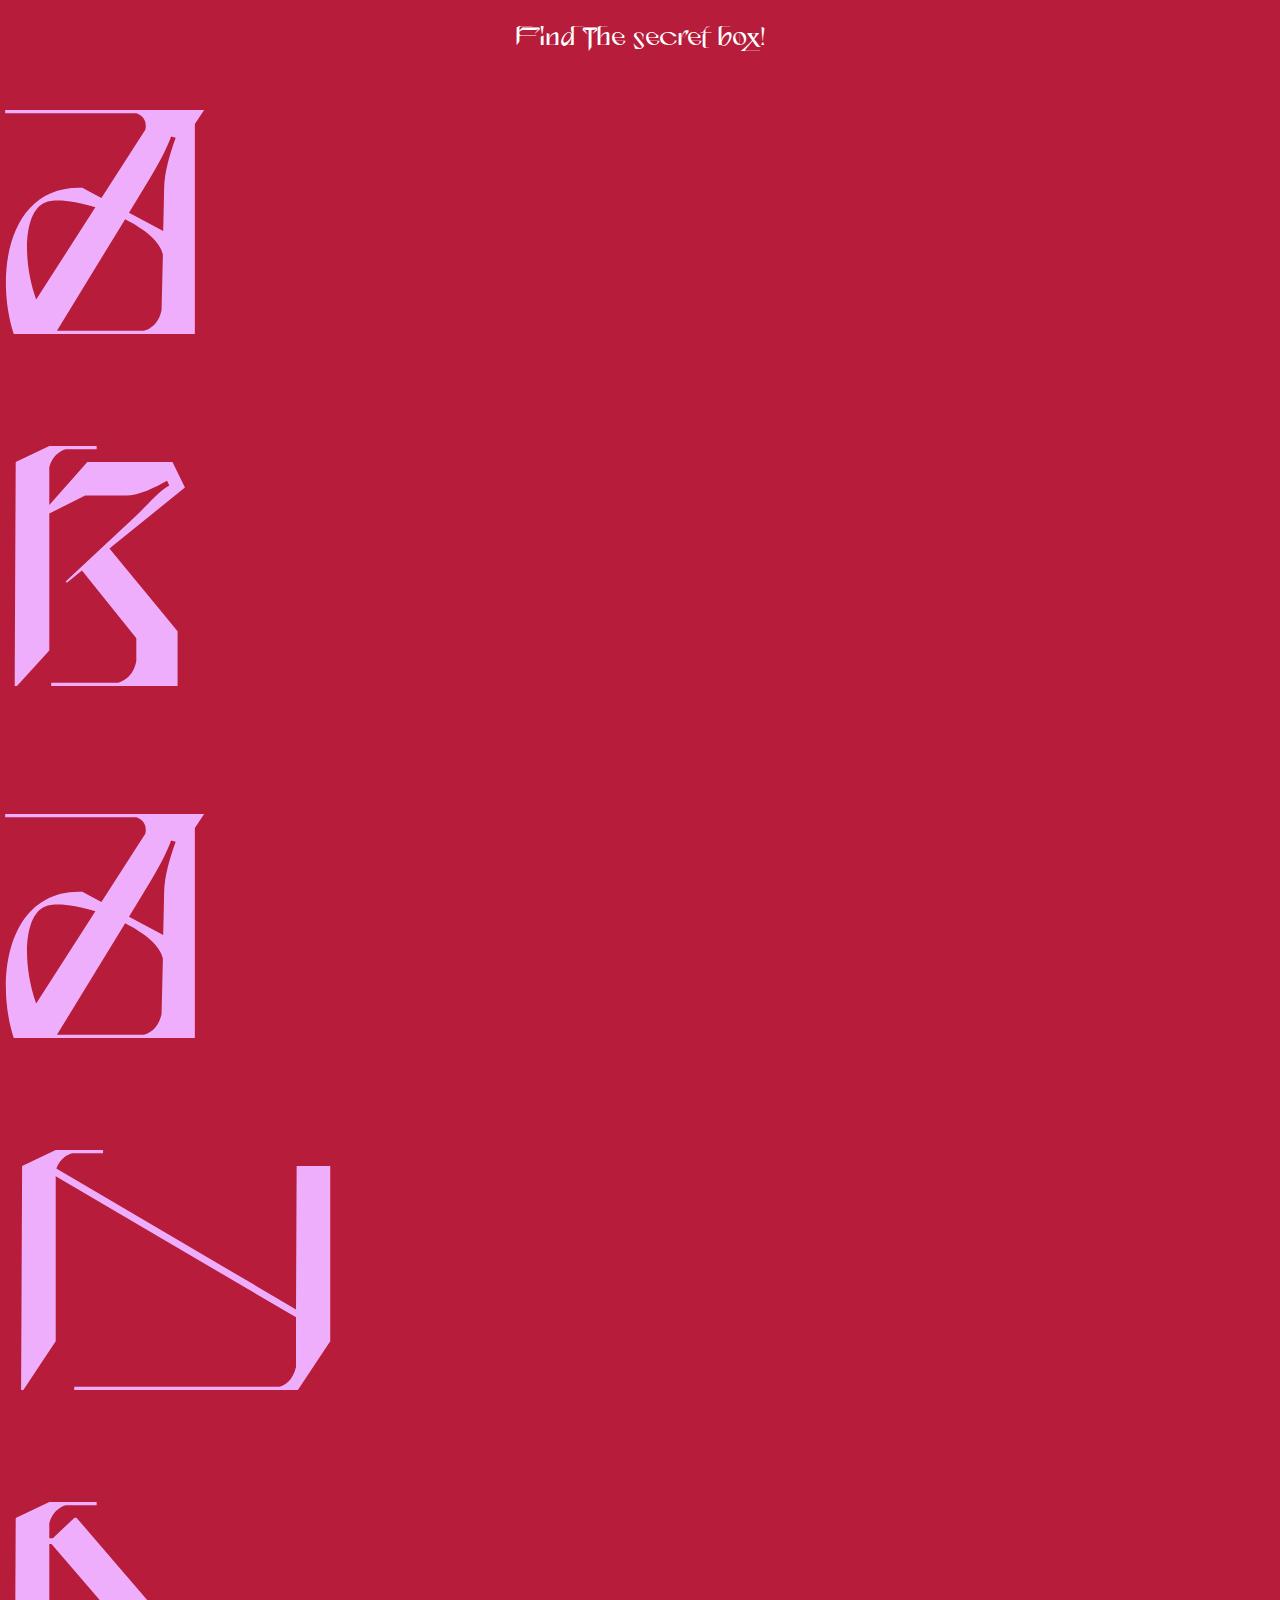
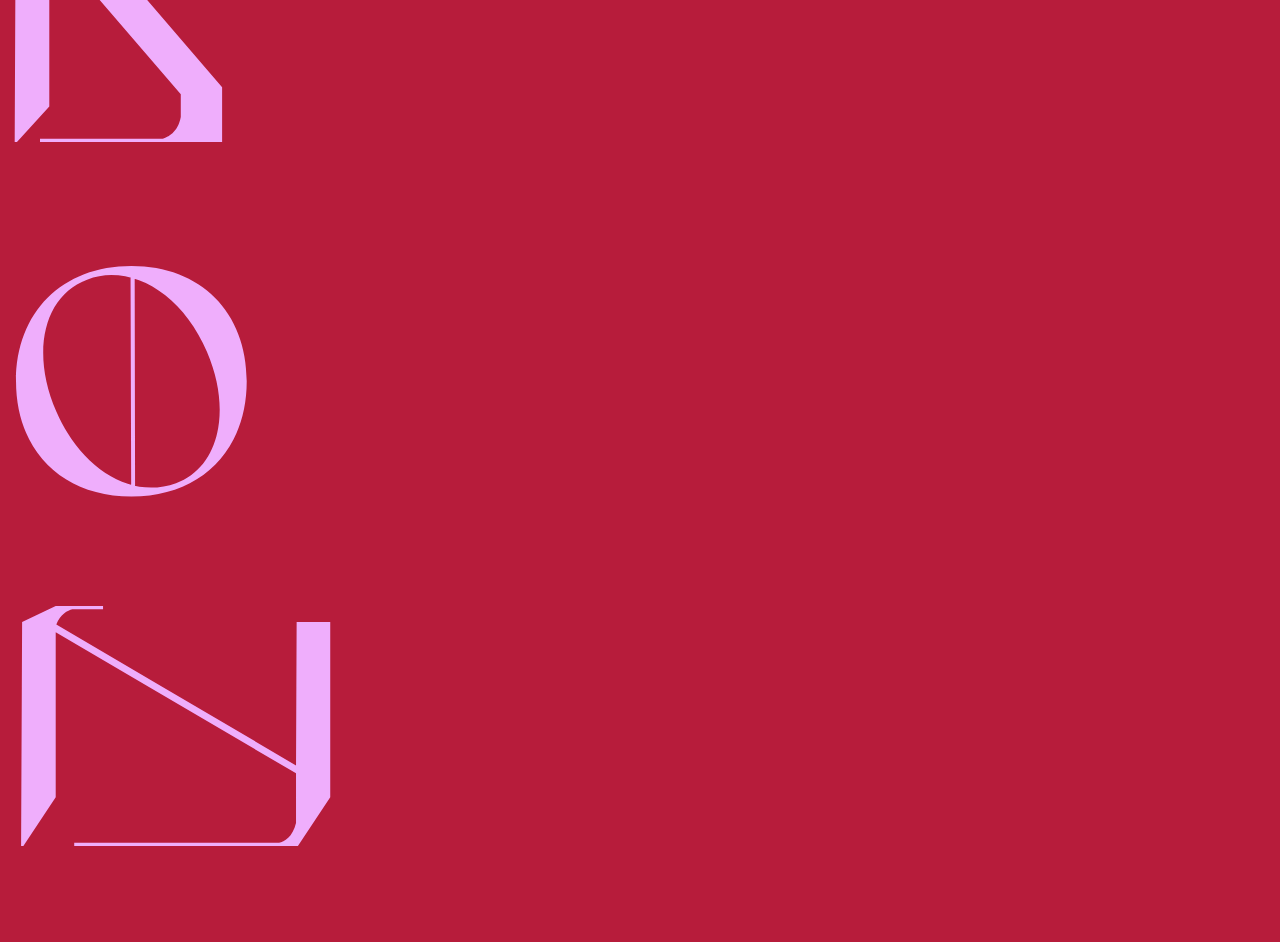
<file: index.html>
<!DOCTYPE html>
<html>

<head>
    <meta charset="UTF-8">
    <meta name="viewport" content="width=device-width, initial-scale=1.0">
    <title>skeleton fly</title>
    <link rel="stylesheet" type="text/css" href="./main.css">
    <!-- <script type="text/javascript" src="extras/jquery.min.1.7.js"></script>
    <script type="text/javascript" src="extras/modernizr.2.5.3.min.js"></script>
    <script type="text/javascript" src="lib/hash.js"></script> -->


</head>

<body>

    <div class="paragraph">
        <p>Find The secret box!</p>
    </div>

    <div id="main-parent">

        <div class="container">
            <div class="stack" style="--stacks: 1;">
                <span style="--index:0;">A</span>

            </div>
            <div class="stack" style="--stacks: 1;">
                <span style="--index:0;">B</span>


            </div>
            <div class=" stack" style="--stacks: 1;">
                <span style="--index:0;">A</span>


            </div>
            <div class=" stack" style="--stacks: 1;">
                <span style="--index:0;">N</span>


            </div>
            <div class=" stack" style="--stacks: 1;" id="span-d">
                <span style="--index:0;">D</span>


            </div>
            <div class=" stack" style="--stacks: 1;">
                <span style="--index:0;">O</span>


            </div>
            <div class=" stack" style="--stacks: 1;">
                <span style="--index:0;">N</span>


            </div>
        </div>

        <a href="./page-1/index.html">
            <div onclick="showDiv()" class="opacity-affect" id="opacity-affect">
                <p class="opacity1"> “Paul Valéry, the French poet and thinker, once said that no poem is ever ended,
                    that every poem is merely abandoned.”

                </p>
            </div>
        </a>

        <!-- Thumbnails
            <div class="thumbnails">
                <div>
                    <ul>
                        <li class="i">
                            <img src="pages/1-thumb.jpg" width="76" height="100" class="page-1">
                            <span>1</span>
                        </li>
                        <li class="d">
                            <img src="pages/2-thumb.jpg" width="76" height="100" class="page-2">
                            <img src="pages/3-thumb.jpg" width="76" height="100" class="page-3">
                            <span>2-3</span>
                        </li>
                        <li class="d">
                            <img src="pages/4-thumb.jpg" width="76" height="100" class="page-4">
                            <img src="pages/5-thumb.jpg" width="76" height="100" class="page-5">
                            <span>4-5</span>
                        </li>
                        <li class="d">
                            <img src="pages/6-thumb.jpg" width="76" height="100" class="page-6">
                            <img src="pages/7-thumb.jpg" width="76" height="100" class="page-7">
                            <span>6-7</span>
                        </li>
                        <li class="d">
                            <img src="pages/8-thumb.jpg" width="76" height="100" class="page-8">
                            <img src="pages/9-thumb.jpg" width="76" height="100" class="page-9">
                            <span>8-9</span>
                        </li>
                        <li class="d">
                            <img src="pages/10-thumb.jpg" width="76" height="100" class="page-10">
                            <img src="pages/11-thumb.jpg" width="76" height="100" class="page-11">
                            <span>10-11</span>
                        </li>
                        <li class="i">
                            <img src="pages/12-thumb.jpg" width="76" height="100" class="page-12">
                            <span>12</span>
                        </li>
                        <ul>
                            <div>
                            </div>
                </div>

                <script type="text/javascript" src="flipbook.js"></script>
            </div>
        </div> -->

    </div>

    <!-- url -->
    <!-- <div class=" header">Header</div>
        <div style="height: 3000px;">Scrollable Content</div> -->

    <!-- <div class="scrolled-to-bottom"></div> -->


    <script defer src="./script.js"></script>
</body>

</html>
</file>
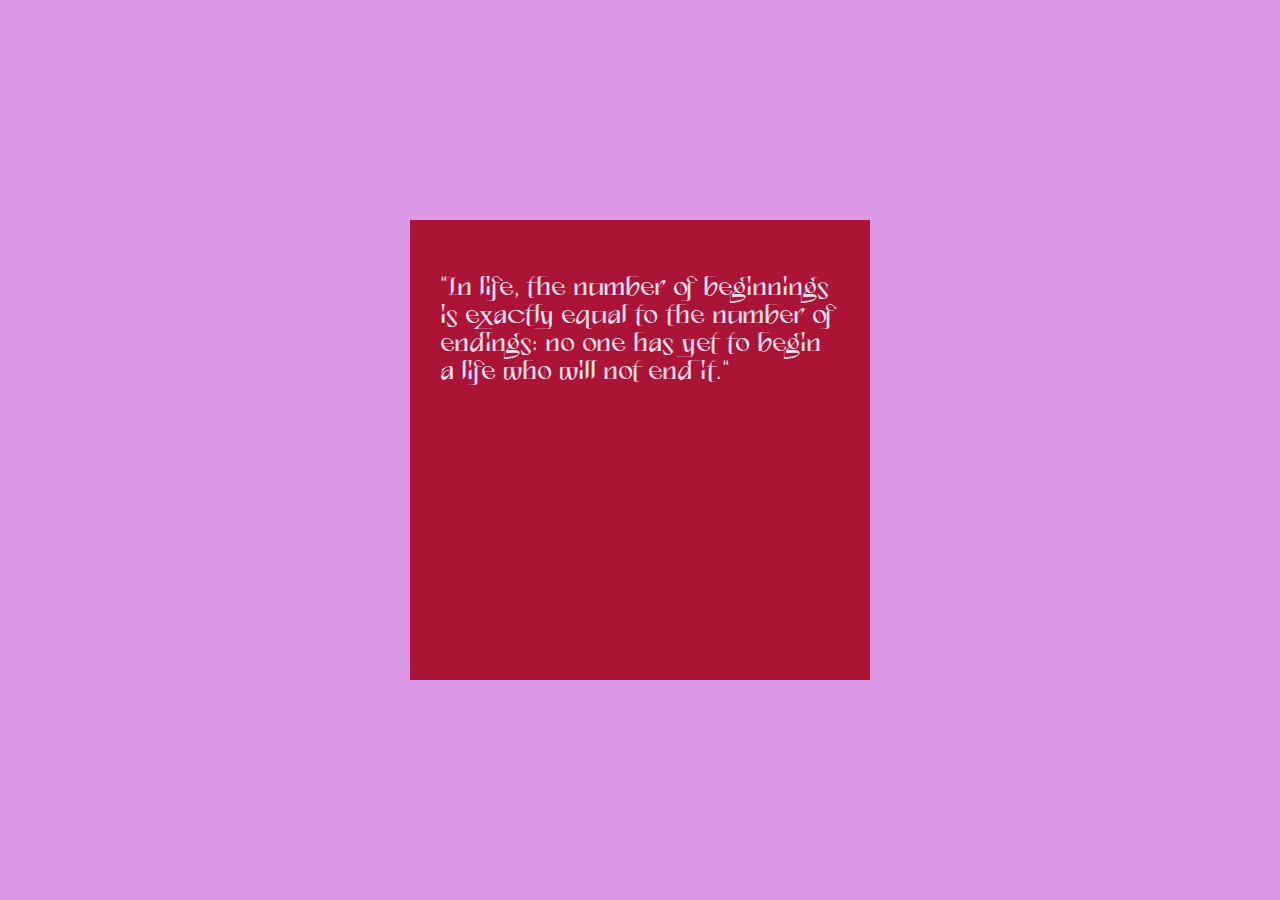
<file: page-1/index.html>
<!DOCTYPE html>
<html>

<head>
    <meta charset="UTF-8">
    <meta name="viewport" content="width=device-width, initial-scale=1.0">
    <title>page-1</title>
    <link rel="stylesheet" type="text/css" href="./main.css">
    <!-- <script type="text/javascript" src="extras/jquery.min.1.7.js"></script>
    <script type="text/javascript" src="extras/modernizr.2.5.3.min.js"></script>
    <script type="text/javascript" src="lib/hash.js"></script> -->


</head>

<body>
    <!-- <h1>hi</h1> -->
    <a href="./page-2/index.html">
        <div onclick="showDiv()" class="opacity-affect" id="opacity-affect">
            <p class="opacity1"> “In life, the number of beginnings is exactly equal to the number of endings: no one
                has yet to begin a life who will not end it.“

            </p>
        </div>
    </a>
</body>


</html>
</file>
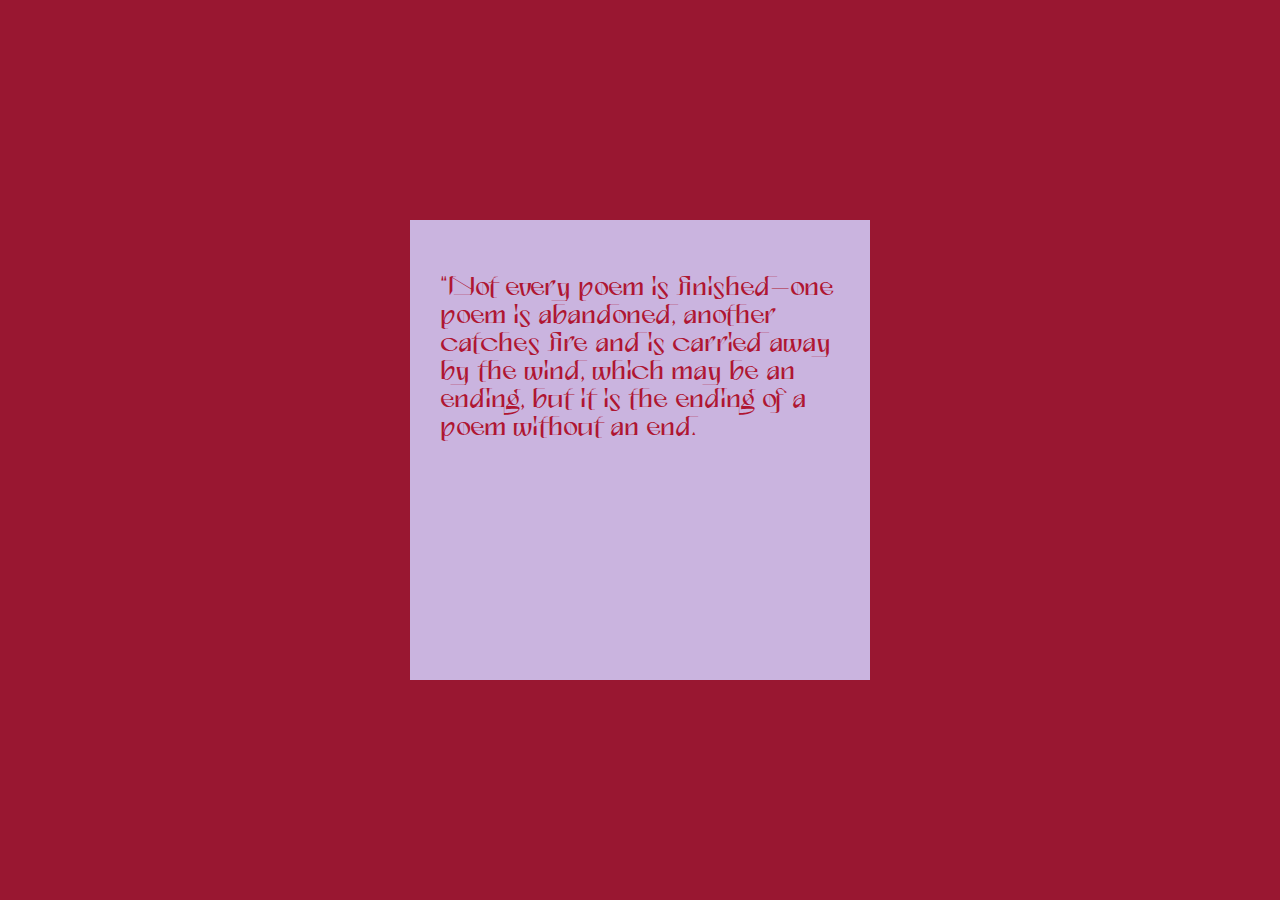
<file: page-1/page-2/index.html>
<!DOCTYPE html>
<html>

<head>
    <meta charset="UTF-8">
    <meta name="viewport" content="width=device-width, initial-scale=1.0">
    <title>page-2</title>
    <link rel="stylesheet" type="text/css" href="./main.css">
    <!-- <script type="text/javascript" src="extras/jquery.min.1.7.js"></script>
    <script type="text/javascript" src="extras/modernizr.2.5.3.min.js"></script>
    <script type="text/javascript" src="lib/hash.js"></script> -->


</head>

<body>
    <!-- <h1>hi</h1> -->
    <a href="./page-3/index.html">
        <div onclick="showDiv()" class="opacity-affect" id="opacity-affect">
            <p class="opacity1"> “Not every poem is finished—one poem is abandoned, another catches fire and is carried
                away by the wind, which may be an ending, but it is the ending of a poem without an end.



            </p>
        </div>
    </a>
</body>


</html>
</file>
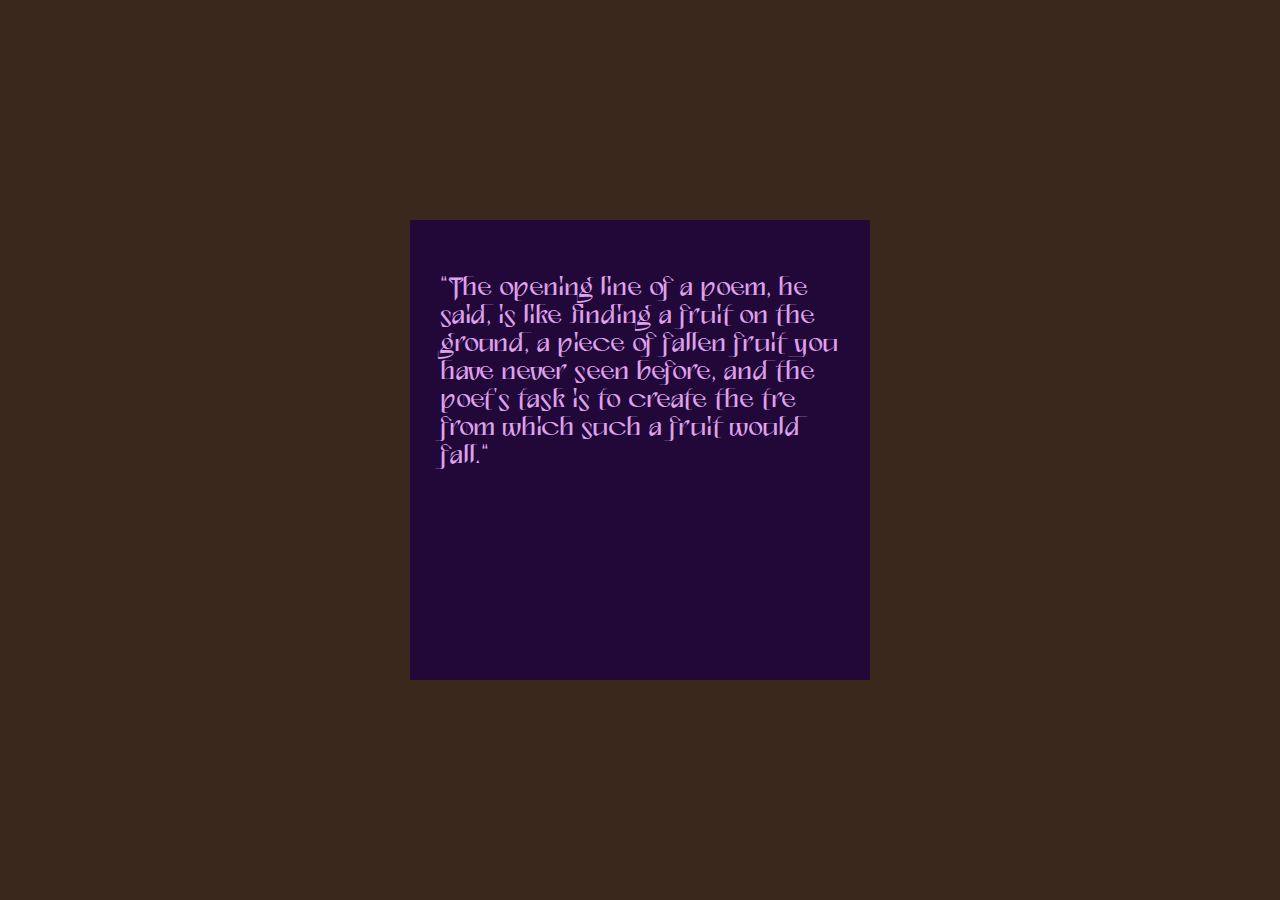
<file: page-1/page-2/page-3/index.html>
<!DOCTYPE html>
<html>

<head>
    <meta charset="UTF-8">
    <meta name="viewport" content="width=device-width, initial-scale=1.0">
    <title>page-3</title>
    <link rel="stylesheet" type="text/css" href="./main.css">
    <!-- <script type="text/javascript" src="extras/jquery.min.1.7.js"></script>
    <script type="text/javascript" src="extras/modernizr.2.5.3.min.js"></script>
    <script type="text/javascript" src="lib/hash.js"></script> -->


</head>

<body>
    <!-- <h1>hi</h1> -->
    <a href="./page-4/index.html">
        <div onclick="showDiv()" class="opacity-affect" id="opacity-affect">
            <p class="opacity1"> “The opening line of a poem, he said, is like finding a fruit on the ground, a piece of
                fallen fruit you have never seen before, and the poet’s task is to create the tre from which such a
                fruit would fall.“
            </p>
        </div>
    </a>
</body>


</html>
</file>
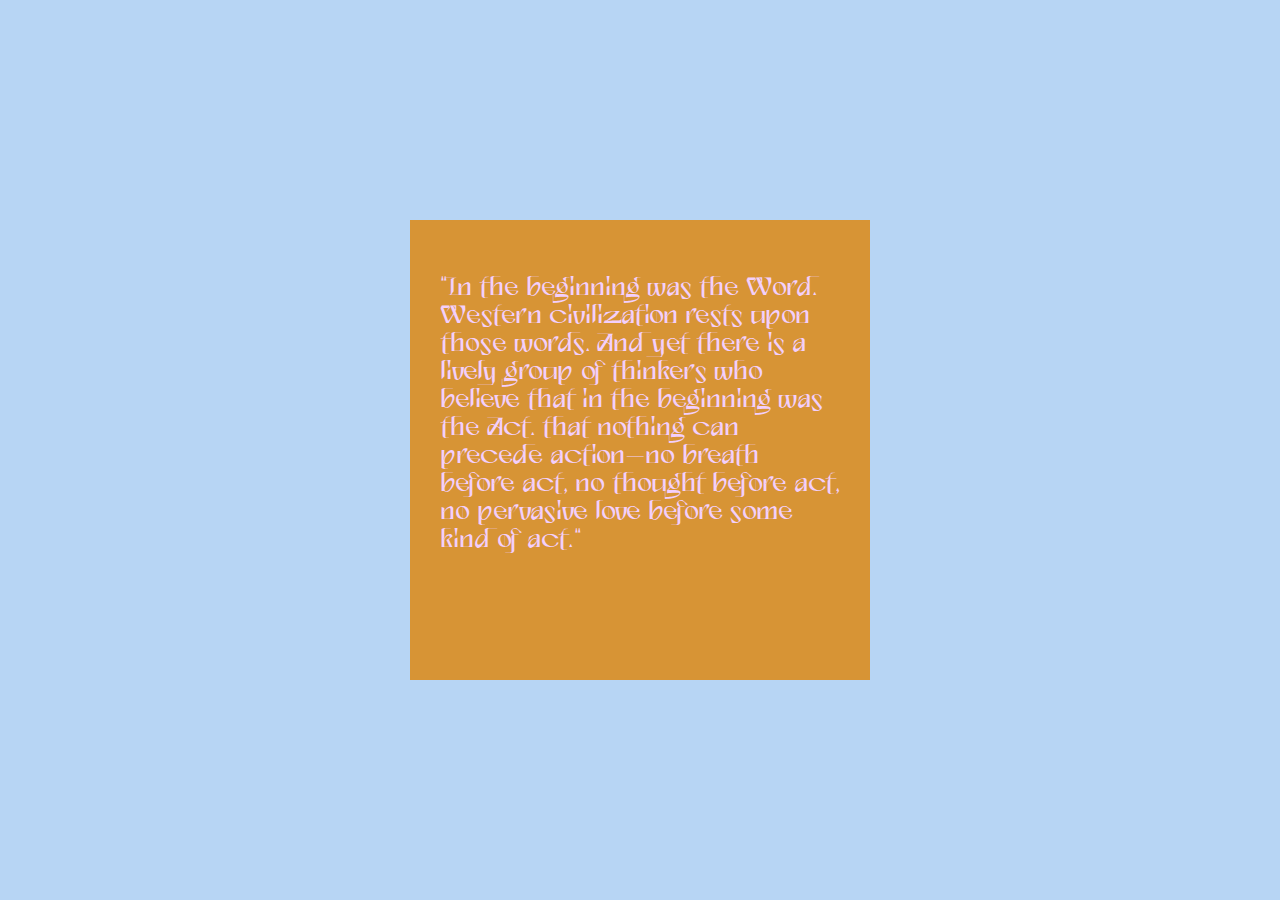
<file: page-1/page-2/page-3/page-4/index.html>
<!DOCTYPE html>
<html>

<head>
    <meta charset="UTF-8">
    <meta name="viewport" content="width=device-width, initial-scale=1.0">
    <title>page-4</title>
    <link rel="stylesheet" type="text/css" href="./main.css">
    <!-- <script type="text/javascript" src="extras/jquery.min.1.7.js"></script>
    <script type="text/javascript" src="extras/modernizr.2.5.3.min.js"></script>
    <script type="text/javascript" src="lib/hash.js"></script> -->


</head>

<body>
    <!-- <h1>hi</h1> -->
    <a href="./page-5/index.html">
        <div onclick="showDiv()" class="opacity-affect" id="opacity-affect">
            <p class="opacity1"> “In the beginning was the Word. Western civilization rests upon those words. And yet
                there is a lively group of thinkers who believe that in the beginning was the Act. that nothing can
                precede action—no breath before act, no thought before act, no pervasive love before some kind of act.“


            </p>
        </div>
    </a>
</body>


</html>
</file>
<file: main.css>
/* body {
    background-image:
        url(https://images.desenio.com/zoom/pp0257_1-39457.jpg);
    background-size: cover;
    background-position: center 0;
    background-repeat: no-repeat;
    width: 100%;
    height: 7000px;
    margin: 0;
    padding: 0;
}

.scroll {
    background-color: red;
}


.scrolled-to-bottom {

    background-color: #f0f0f0;
    width: 500px;
    height: auto;
}

img {
    width: 500px;
    height: auto;
} */

html {
    cursor: url("./assests/fruitzy1.png"), auto;
}



@font-face {
    font-family: 'Centrion High';
    src: url(./assests/Centrion-High.woff2) format(woff2);
    font-weight: normal;
    font-style: normal;

}



body {
    width: 100%;
    /* height: 7000px; */
    /* Adjust this height as per your requirement */
    margin: 0;
    padding: 0;
    overflow-x: hidden;
    font-family: 'Centrion High';
    /* Hide horizontal scrollbar */
    font-size: 20rem;
    background-color: #b71c3b;
}

#main-parent {
    display: flex;
}

.scroll {
    background-color: red;
    /* Add your scroll class styles here */
}

.image-container {
    display: flex;
    justify-content: center;
    align-items: center;
    height: 100vh;
}

.stack {
    display: grid;
    grid-template-columns: 1fr;
}

.stack span {
    color: rgb(239, 174, 252);
    /* font-weight: bold;
    grid-row-start: 1;
    grid-column-start: 1;
    font-size: 4rem; */
    --stack-height: calc(100% / var(--stacks) - 1px);
    --inverse-index: calc(calc(var(--stacks) - 1) - var(--index));
    --clip-top: calc(var(--stack-height) * var(--index));
    --clip-bottom: calc(var(--stack-height) * var(--inverse-index));
    clip-path: inset(var(--clip-top) 0 var(--clip-bottom) 0);
    animation: stack 340ms cubic-bezier(.46, .29, 0, 1.24) 1 backwards calc(var(--index) * 120ms), glitch 7s ease infinite 7s alternate-reverse;
}

.stack span:nth-child(odd) {
    --glitch-translate: 8px;
}

.stack span:nth-child(even) {
    --glitch-translate: -8px;
}

@keyframes stack {
    0% {
        opacity: 0;
        transform: translateX(-10%);
        text-shadow: -7px 20px 0 red, 7px -20px 0 blue;
    }

    ;

    60% {
        opacity: 0.5;
        transform: translateX(10%);
    }

    80% {
        transform: none;
        opacity: 1;
        text-shadow: 7px -20px 0 red, -7px 20px 0 blue;
    }

    100% {
        text-shadow: none;
    }
}

@keyframes glitch {
    0% {
        text-shadow: -7px 20px 0 red, 7px -20px 0 blue;
        transform: translate(var(--glitch-translate));
    }

    2% {
        text-shadow: 7px -20px 0 red, -7px 20px 0 blue;
    }

    4%,
    100% {
        text-shadow: none;
        transform: none;
    }
}




/* .image-container:hover {
    animation: shake infinite;
    animation-timing-function: ease-in-out;
}

@keyframes shake {
    0% {
        rotate: 0deg;
    }

    25% {
        rotate: 8deg;
    }

    50% {
        rotate: -8deg;
    }

    75% {
        rotate: 8deg;
    }

    90% {
        rotate: -8deg;
    }

} */

.image-container img {
    width: 500px;
    /* Adjust image width as needed */
    height: auto;
    /* Maintain aspect ratio */
}

/* css for square animation */

.opacity-affect {
    background-color: rgb(202, 180, 223);
    padding: 40px;
    width: 400px;
    height: 400px;
    position: absolute;
    top: 50%;
    left: 50%;
    font-size: 50px;
    transform: translate(-50%, -50%);
    display: none;
}

.opacity1 {
    font-size: 20px;

}

@keyframes slidein {
    from {
        opacity: 0;
    }

    to {
        opacity: 1;
    }
}

.opacity-animation {
    animation-duration: 2s;
    animation-name: slidein;
    animation-fill-mode: forwards;

}

.paragraph {
    color: white;
    font-size: 25px;
    text-align: center;
}

a:link {
    color: rgb(175, 22, 50);
    font-size: 50px;

}

a:visited {
    color: rgb(175, 22, 50);
}
</file>
<file: page-1/main.css>
body {
    background-color: rgb(219, 152, 231);
    font-family: 'Centrion High';
}

.image-container img {
    width: 500px;
    /* Adjust image width as needed */
    height: auto;
    /* Maintain aspect ratio */
}

/* css for square animation */

.opacity-affect {
    background-color: rgb(172, 20, 53);
    padding: 30px;
    width: 400px;
    height: 400px;
    position: absolute;
    top: 50%;
    left: 50%;
    font-size: 25px;
    transform: translate(-50%, -50%);

}

@font-face {
    font-family: 'Centrion High';
    src: url(../assests/Centrion-High.woff2) format(woff2);
    font-weight: normal;
    font-style: normal;

}

a:link {
    color: rgb(238, 223, 238);
}

a:visited {
    color: rgb(237, 205, 237);
}
</file>
<file: page-1/page-2/main.css>
body {
    background-color: rgb(153, 23, 49);
    font-family: 'Centrion High';
}

.image-container img {
    width: 500px;
    /* Adjust image width as needed */
    height: auto;
    /* Maintain aspect ratio */
}

/* css for square animation */

.opacity-affect {
    background-color: rgb(202, 180, 223);
    padding: 30px;
    width: 400px;
    height: 400px;
    position: absolute;
    top: 50%;
    left: 50%;
    font-size: 25px;
    transform: translate(-50%, -50%);

}

@font-face {
    font-family: 'Centrion High';
    src: url(../../assests/Centrion-High.woff2) format(woff2);
    font-weight: normal;
    font-style: normal;

}

a:link {
    color: rgb(175, 22, 50);
}

a:visited {
    color: rgb(175, 22, 50);
}
</file>
<file: page-1/page-2/page-3/main.css>
body {
    background-color: rgb(59, 40, 29);
    font-family: 'Centrion High';
}

.image-container img {
    width: 500px;
    /* Adjust image width as needed */
    height: auto;
    /* Maintain aspect ratio */
}

/* css for square animation */

.opacity-affect {
    background-color: rgb(33, 8, 57);
    padding: 30px;
    width: 400px;
    height: 400px;
    position: absolute;
    top: 50%;
    left: 50%;
    font-size: 25px;
    transform: translate(-50%, -50%);

}

@font-face {
    font-family: 'Centrion High';
    src: url(../../../assests/Centrion-High.woff2) format(woff2);
    font-weight: normal;
    font-style: normal;

}

a:link {
    color: rgb(222, 161, 234);
}

a:visited {
    color: rgb(229, 166, 243);
}
</file>
<file: page-1/page-2/page-3/page-4/main.css>
body {
    background-color: rgb(183, 213, 244);
    font-family: 'Centrion High';
}

.image-container img {
    width: 500px;
    /* Adjust image width as needed */
    height: auto;
    /* Maintain aspect ratio */
}

/* css for square animation */

.opacity-affect {
    background-color: rgb(215, 148, 53);
    padding: 30px;
    width: 400px;
    height: 400px;
    position: absolute;
    top: 50%;
    left: 50%;
    font-size: 25px;
    transform: translate(-50%, -50%);

}

@font-face {
    font-family: 'Centrion High';
    src: url(../../../../assests/Centrion-High.woff2) format(woff2);
    font-weight: normal;
    font-style: normal;

}

a:link {
    color: rgb(243, 207, 252);
}

a:visited {
    color: rgb(241, 196, 253);
}
</file>
